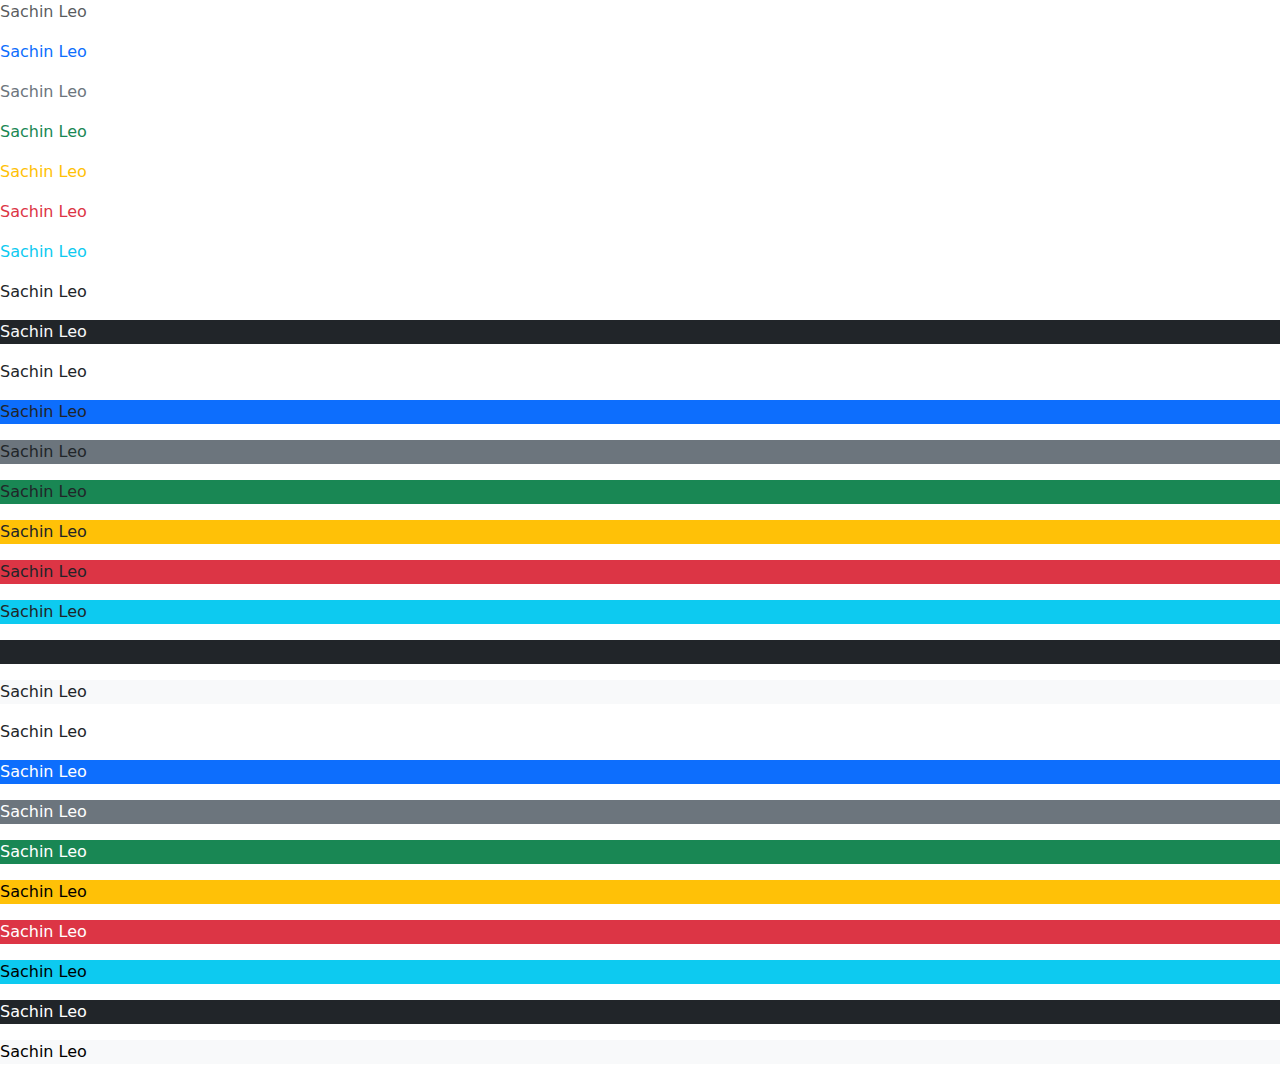
<file: Day 1/index.html>
<!DOCTYPE html>
<html lang="en">
<head>
    
    <meta charset="UTF-8">
    <meta name="viewport" content="width=device-width, initial-scale=1.0">
    <title>Document</title>
    <!-- <link rel="stylesheet" href="styles.css"> -->
    <link href="https://cdn.jsdelivr.net/npm/bootstrap@5.3.3/dist/css/bootstrap.min.css" rel="stylesheet">
<body>

    <!-- <div class="container bg-primary">
        <h1>Bootstrap Class</h1>
        <h2>Day 1</h2>
        <h3>Intro Class</h3>
    </div>

    <div class="container-fluid bg-secondary">
        <h1>Bootstrap Class</h1>
        <h2>Day 1</h2>
        <h3>Intro Class</h3>

    </div> -->

    <!-- <p class="h1">Hello This is paragraph tag.</p>
    <p class="h2">Hello This is paragraph tag.</p>
    <p class="h3">Hello This is paragraph tag.</p>
    <p class="h4">Hello This is paragraph tag.</p>
    <p class="h5">Hello This is paragraph tag.</p>
    <p class="h6">Hello This is paragraph tag.</p>

    <p class="display-1">Display</p>
    <p class="display-1">Display</p>
    <p class="display-2">Display</p>
    <p class="display-3">Display</p>
    <p class="display-4">Display</p>
    <p class="display-5">Display</p>
    <p class="display-6">Display</p>
    <h1 class="display-1">Example  <small>bootstrap</small></h1>
    <h1 class="display-1">Example  <mark>bootstrap</mark></h1> -->


<p class="text-muted">Sachin Leo</p>
    <p class="text-primary">Sachin Leo</p>
    <p class="text-secondary">Sachin Leo</p>
    <p class="text-success">Sachin Leo</p>
    <p class="text-warning">Sachin Leo</p>
    <p class="text-danger">Sachin Leo</p>
    <p class="text-info">Sachin Leo</p>
    <p class="text-dark">Sachin Leo</p>
    <p class="text-light bg-dark">Sachin Leo</p>

    <p class="bg-muted">Sachin Leo</p>
    <p class="bg-primary">Sachin Leo</p>
    <p class="bg-secondary">Sachin Leo</p>
    <p class="bg-success">Sachin Leo</p>
    <p class="bg-warning">Sachin Leo</p>
    <p class="bg-danger">Sachin Leo</p>
    <p class="bg-info">Sachin Leo</p>
    <p class="bg-dark">Sachin Leo</p>
    <p class="bg-light">Sachin Leo</p>

    <p class="text-bg-muted">Sachin Leo</p>
    <p class="text-bg-primary">Sachin Leo</p>
    <p class="text-bg-secondary">Sachin Leo</p>
    <p class="text-bg-success">Sachin Leo</p>
    <p class="text-bg-warning">Sachin Leo</p>
    <p class="text-bg-danger">Sachin Leo</p>
    <p class="text-bg-info">Sachin Leo</p>
    <p class="text-bg-dark">Sachin Leo</p>
    <p class="text-bg-light">Sachin Leo</p>

    
    

    <script src="https://cdn.jsdelivr.net/npm/bootstrap@5.3.3/dist/js/bootstrap.bundle.min.js"></script>
</body>
</html>
</file>
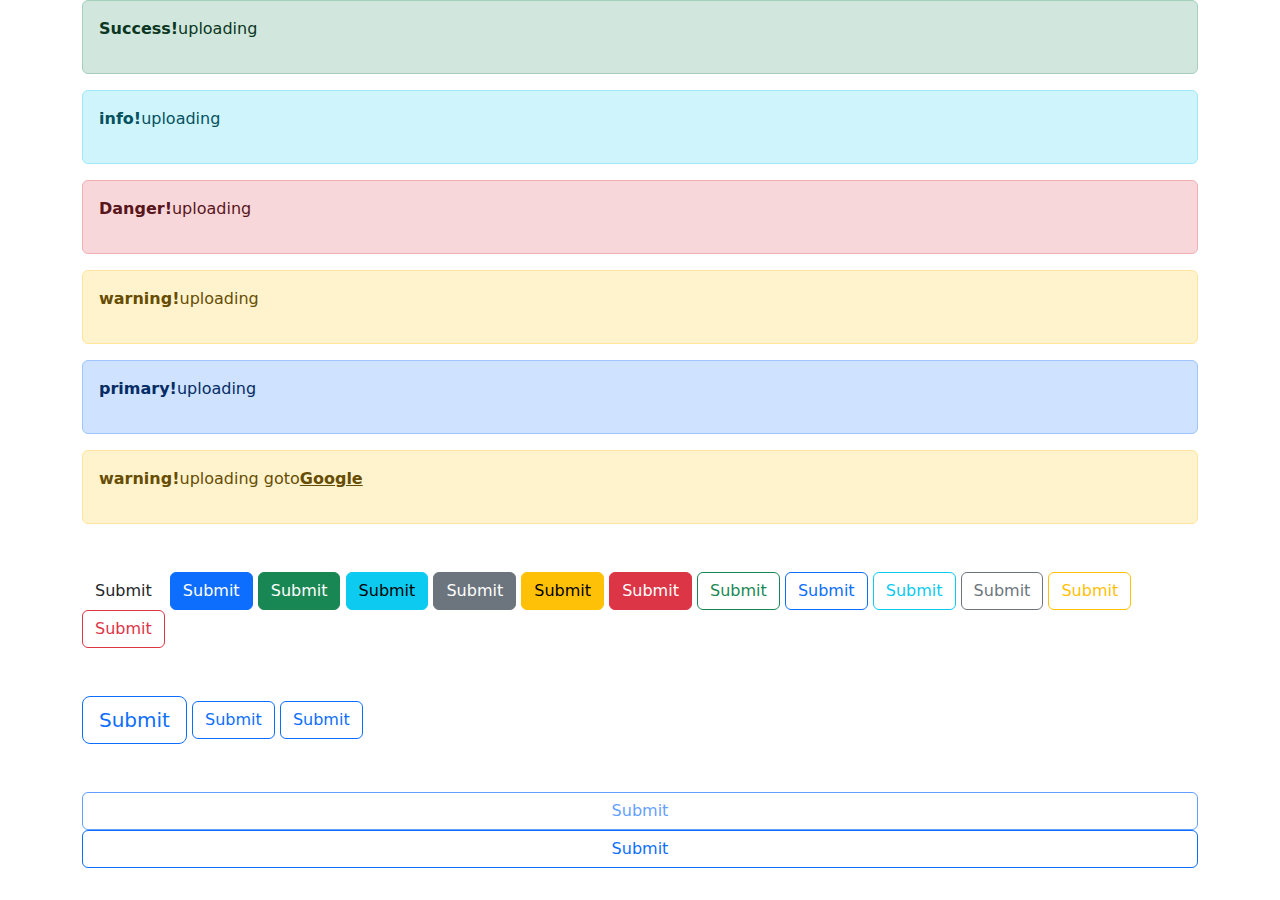
<file: Day 2/index.html>
<!DOCTYPE html>
<html lang="en">
<head>
    
    <meta charset="UTF-8">
    <meta name="viewport" content="width=device-width, initial-scale=1.0">
    <title>Document</title>
    <!-- <link rel="stylesheet" href="styles.css"> -->
    <link href="https://cdn.jsdelivr.net/npm/bootstrap@5.3.3/dist/css/bootstrap.min.css" rel="stylesheet">
<body>
    <!-- <table>
        <tr>
            <th>RTC Number</th>
            <th>name</th>
            <th>Department</th>
        </tr>
        <tr>
            <td>RTC051</td>
            <td>Devi</td>
            <td>IT</td>
        </tr>
        <tr>
            <td>RTC052</td>
            <td>suga</td>
            <td>IT</td>
        </tr>
        <tr>
            <td>RTC053</td>
            <td>jesi</td>
            <td>IT</td>
        </tr>


    <table class="table ">
        <tr>
            <th>RTC Number</th>
            <th>name</th>
            <th>Department</th>
        </tr>
        <tr>
            <td>RTC051</td>
            <td>Devi</td>
            <td>IT</td>
        </tr>
        <tr>
            <td>RTC052</td>
            <td>suga</td>
            <td>IT</td>
        </tr>
        <tr>
            <td>RTC053</td>
            <td>jesi</td>
            <td>IT</td>
        </tr>


    <table class="table table-striped">
        <tr>
            <th>RTC Number</th>
            <th>name</th>
            <th>Department</th>
        </tr>
        <tr>
            <td>RTC051</td>
            <td>Devi</td>
            <td>IT</td>
        </tr>
        <tr>
            <td>RTC052</td>
            <td>suga</td>
            <td>IT</td>
        </tr>
        <tr>
            <td>RTC053</td>
            <td>jesi</td>
            <td>IT</td>
        </tr>

        <tr>
            <td>RTC007</td>
            <td>Leo</td>
            <td>IT</td>
        </tr>

        <table class="table table-dark">
            <tr class="table-primary">
                <th>RTC Number</th>
                <th>name</th>
                <th>Department</th>
            </tr>
            <tr>
                <td>RTC051</td>
                <td>Devi</td>
                <td>IT</td>
            </tr>
            <tr>
                <td>RTC052</td>
                <td>suga</td>
                <td>IT</td>
            </tr>
            <tr>
                <td>RTC053</td>
                <td>jesi</td>
                <td>IT</td>
            </tr>

            <table class="table table-bordered">
                <tr>
                    <th>RTC Number</th>
                    <th>name</th>
                    <th>Department</th>
                </tr>
                <tr class="table-warning">
                    <td>RTC051</td>
                    <td>Devi</td>
                    <td>IT</td>
                </tr>
                <tr class="table-danger">
                    <td>RTC052</td>
                    <td>suga</td>
                    <td>IT</td>
                </tr>
                <tr>
                    <td>RTC053</td>
                    <td>jesi</td>
                    <td>IT</td>
                </tr>

                <table class="table table-hover">
                    <tr>
                        <th>RTC Number</th>
                        <th>name</th>
                        <th>Department</th>
                    </tr>
                    <tr>
                        <td>RTC051</td>
                        <td>Devi</td>
                        <td>IT</td>
                    </tr>
                    <tr>
                        <td>RTC052</td>
                        <td>suga</td>
                        <td>IT</td>
                    </tr>
                    <tr>
                        <td>RTC053</td>
                        <td>jesi</td>
                        <td>IT</td>
                    </tr>

                    <table class="table table-borderless">
                        <tr>
                            <th>RTC Number</th>
                            <th>name</th>
                            <th>Department</th>
                        </tr>
                        <tr>
                            <td>RTC051</td>
                            <td>Devi</td>
                            <td>IT</td>
                        </tr>
                        <tr>
                            <td>RTC052</td>
                            <td>suga</td>
                            <td>IT</td>
                        </tr>
                        <tr>
                            <td>RTC053</td>
                            <td>jesi</td>
                            <td>IT</td>
                        </tr>
    </table>
    



    <div class="container mt-5">

        <img src="nature.jpg"><br><br>
        <img src="nature.jpg"class="rounded">
    </div>

    <img src="nature.jpg"class="rounded float-end">
    <img src="nature.jpg"class="rounded float-front">

    </div>  -->



    <div class="container">
        <div class="alert alert-success">
            <p><strong>Success!</strong>uploading</p>
        </div>
    
        <div class="alert alert-info">
            <p><strong>info!</strong>uploading</p>
        </div>
        
        
        <div class="alert alert-danger">
            <p><strong>Danger!</strong>uploading</p>
        </div>
    
        <div class="alert alert-warning">
            <p><strong>warning!</strong>uploading</p>
        </div>
    
        <div class="alert alert-primary">
            <p><strong>primary!</strong>uploading</p>
        </div>
    
        <div class="alert alert-warning">
            <p><strong>warning!</strong>uploading goto<a href="www.google.com"class="alert-link">Google</a></p>
        </div>
    
    
    </div>



    <div class="container mt-5">
        <button type="button" class="btn">Submit</button>
        <button type="button" class="btn btn-primary">Submit</button>
        <button type="button" class="btn btn-success">Submit</button>
        <button type="button" class="btn btn-info">Submit</button>
        <button type="button" class="btn btn-secondary">Submit</button>
        <button type="button" class="btn btn-warning">Submit</button>
        <button type="button" class="btn btn-danger">Submit</button>
    
    
        <button type="button" class="btn btn-outline-success">Submit</button>
        <button type="button" class="btn btn-outline-primary">Submit</button>
        <button type="button" class="btn btn-outline-info">Submit</button>
        <button type="button" class="btn btn-outline-secondary">Submit</button>
        <button type="button" class="btn btn-outline-warning">Submit</button>
        <button type="button" class="btn btn-outline-danger">Submit</button>
    
    </div>
    <div class="container mt-5">
    <button type="button" class="btn btn-outline-primary btn-lg">Submit</button>
    <button type="button" class="btn btn-outline-primary">Submit</button>
    <button type="button" class="btn btn-outline-primary btn-sml">Submit</button>
    </div>
    
    <div class="container mt-5">
        <div class="d-grid">
        <button type="button" class="btn btn-outline-primary btn-block disabled">Submit</button>
        <button type="button" class="btn btn-outline-primary btn-block ">Submit</button>
    </div>
        </div>

    <script src="https://cdn.jsdelivr.net/npm/bootstrap@5.3.3/dist/js/bootstrap.bundle.min.js"></script>
</body>
</html>
</file>
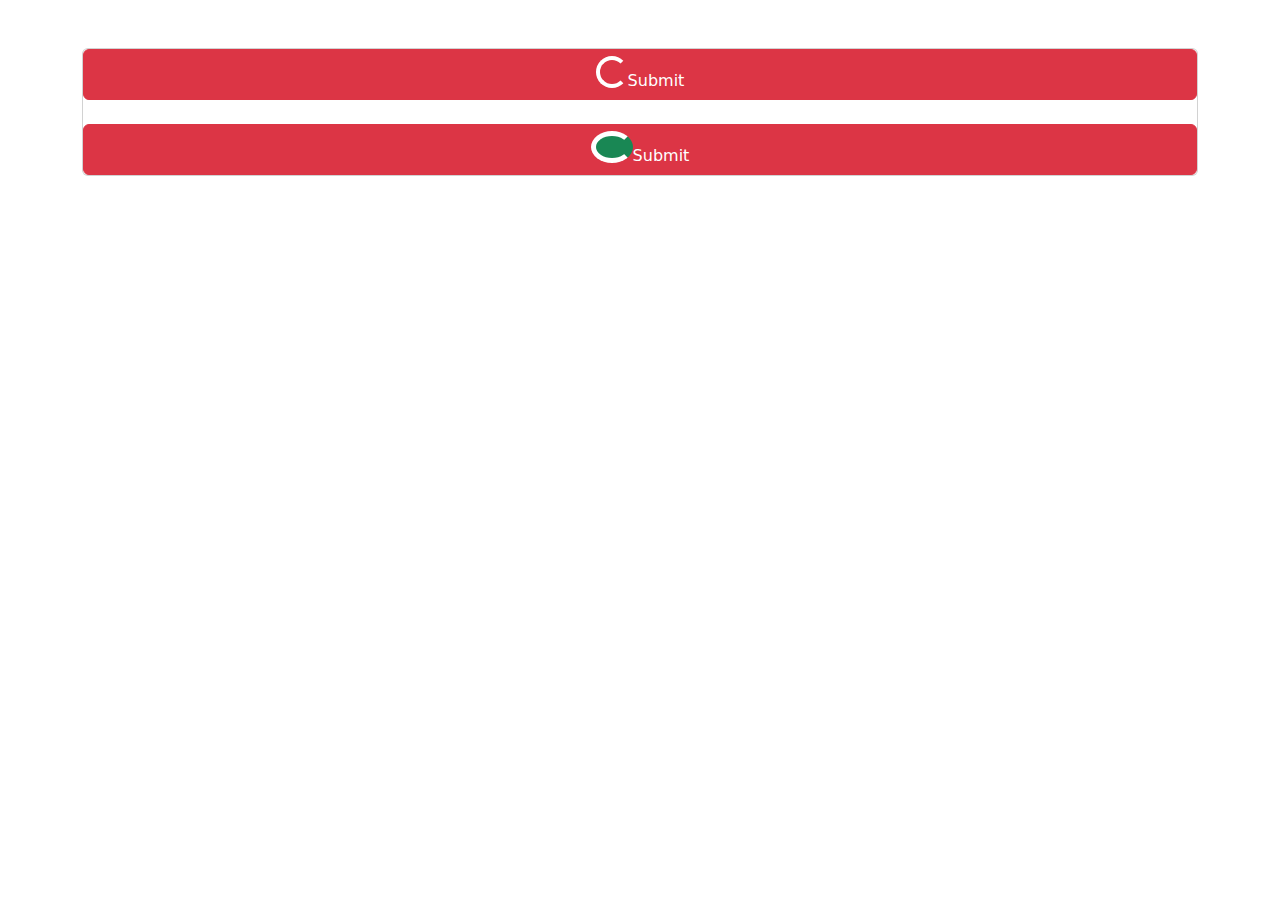
<file: Day 3/index.html>
<!DOCTYPE html>
<html lang="en">
<head>
    
    <meta charset="UTF-8">
    <meta name="viewport" content="width=device-width, initial-scale=1.0">
    <title>Document</title>
    <!-- <link rel="stylesheet" href="styles.css"> -->
    <link href="https://cdn.jsdelivr.net/npm/bootstrap@5.3.3/dist/css/bootstrap.min.css" rel="stylesheet">
<body>
    

<!-- 
    <div class="container mt-5">
        <button type="button" class="btn">Submit</button>
        <button type="button" class="btn btn-primary">Submit</button>
        <button type="button" class="btn btn-success">Submit</button>
        <button type="button" class="btn btn-info">Submit</button>
        <button type="button" class="btn btn-secondary">Submit</button>
        <button type="button" class="btn btn-warning">Submit</button>
        <button type="button" class="btn btn-danger">Submit</button>
    
    
        <button type="button" class="btn btn-outline-success">Submit</button>
        <button type="button" class="btn btn-outline-primary">Submit</button>
        <button type="button" class="btn btn-outline-info">Submit</button>
        <button type="button" class="btn btn-outline-secondary">Submit</button>
        <button type="button" class="btn btn-outline-warning">Submit</button>
        <button type="button" class="btn btn-outline-danger">Submit</button>
    
    </div>
    <div class="container mt-5">
    <button type="button" class="btn btn-outline-primary btn-lg">Submit</button>
    <button type="button" class="btn btn-outline-primary">Submit</button>
    <button type="button" class="btn btn-outline-primary btn-sml">Submit</button>
    </div>
    
    <div class="container mt-5">
        <div class="d-grid">
        <button type="button" class="btn btn-outline-primary btn-block disabled">Submit</button>
        <button type="button" class="btn btn-outline-primary btn-block ">Submit</button>
    </div>
        </div> -->

    <!-- <div class="btn-group">
        <button class="btn btn-primary">apple</button>
        <button class="btn btn-success">Samsung</button>
        <button class="btn btn-warning">Oppo</button>
    </div><br>

    <div class="mt-3 btn-group btn-group-sm">
        <button class="btn btn-primary">apple</button>
        <button class="btn btn-success">Samsung</button>
        <button class="btn btn-warning">Oppo</button>
    </div><br>

    <div class=" mt-3 btn-group btn-group-lg">
        <button class="btn btn-primary">apple</button>
        <button class="btn btn-success">Samsung</button>
        <button class="btn btn-warning">Oppo</button>
    </div><br>


    <div class=" mt-3 btn-group-vertical btn-group-lg">
        <button class="btn btn-primary">apple</button>
        <button class="btn btn-success">Samsung</button>
        <button class="btn btn-warning">Oppo</button>
    </div> -->

    <!-- <div class="container mt-5">

        <div class="progress">
            <div class="progress-bar" style="width: 70%">

            </div>70%

        </div>
    
    <br>

    <div class="progress" >
        <div class="progress-bar bg-success" style="width: 70%">

        </div>

    </div>
   

   <br>

   <div class="progress" style="height: 50px">
    <div class="progress-bar progress-bar-striped progress-bar-animated bg-success" style="width: 70%">

    </div>

    </div>

    <br>

    <div class="progress">
        <div class="progress-bar progress-bar-striped progress-bar-animated bg-danger" style="width: 70%">
    
        </div>
    
        </div>
    </div> -->

    <div class="container mt-5">
        <div class="card">
            <!-- <div class="card-header">
                <h4>Hello This is a Sample</h4>

            </div>

            
            <div class="card-body">
                <img src="https://cdn.britannica.com/30/199930-131-B3D1D347/computer.jpg"  class="card-img-top" alt=""><br>
                <button class="btn btn-info">Premium</button>
                <p class="card-text">Lorem ipsum dolor sit amet.</p>

            </div>

            <div class="card-header">
                <h4>Hello This is a Sample</h4>

            </div> 

            
        
            -->

            



    <button class="btn btn-danger">
        <span class="spinner-border"></span>Submit
    </button>

    <br>

    <button class="btn btn-danger">
        <span class="btn btn-success btn-lg spinner-border"></span>Submit

    </button>

</div>
</div>

    <script src="https://cdn.jsdelivr.net/npm/bootstrap@5.3.3/dist/js/bootstrap.bundle.min.js"></script>
</body>
</html>
</file>
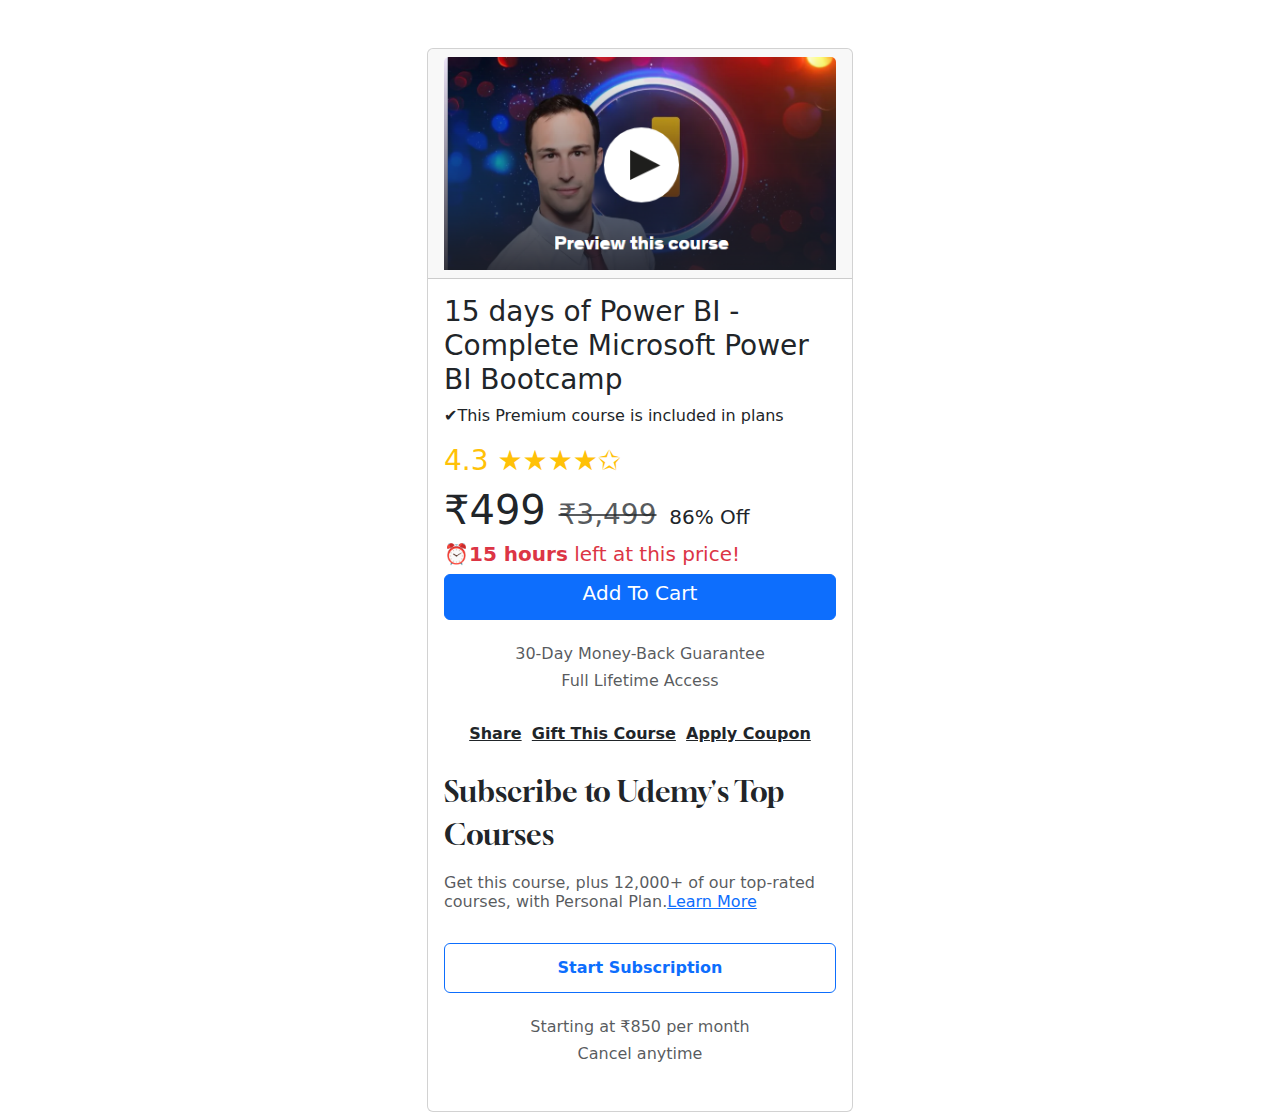
<file: Day 3/project card.html>
<!DOCTYPE html>
<html lang="en">
<head>
    
    <meta charset="UTF-8">
    <meta name="viewport" content="width=device-width, initial-scale=1.0">
    <title>Document</title>
    <link rel="preconnect" href="https://fonts.googleapis.com">
    <link rel="preconnect" href="https://fonts.gstatic.com" crossorigin>
    <link href="https://fonts.googleapis.com/css2?family=Gloock&display=swap" rel="stylesheet">
    <link href="https://cdn.jsdelivr.net/npm/bootstrap@5.3.3/dist/css/bootstrap.min.css" rel="stylesheet">
    <style>
        .center-text{
            text-align: center;
        }

        .font{
            font-family: "Gloock", serif;
            font-weight: 500;
            font-style: normal;
            font-size:180%;
        }
    </style>
</head>
<body>
    <div class="container mt-5" style="width: 450px;">
        <div class="card">
            <div class="card-header" >
                <img src="card image.png"  class="card-img-top">

            </div>

            <div class="card-body">
                <p class="h3">15 days of Power BI - Complete Microsoft Power BI Bootcamp</p>

                <p class="card-text">&#10004;This Premium course is included in plans</p>
                <p class="h3 text-warning">4.3 ★★★★✩</p>
                <p class="h1">₹499 <strike class="h3 text-muted">₹3,499</strike> <span class="h5">86% Off</span></p>
                <p class="h5 text-danger">⏰<strong>15 hours</strong> left at this price!</p>

                <div class="d-grid">
                <button class="btn btn-primary"><p class="h5">Add To Cart</p></button>
                </div><br>

                <div class="center-text">
                    <p class="card-text h6 text-muted">30-Day Money-Back Guarantee</p>
                    <p class="card-text h6 text-muted">Full Lifetime Access</p><br>
                    <p class="card-text"><span><strong><u>Share</u></strong></span>  <span>ㅤㅤ</span> <span><strong><u>Gift This Course</u></strong></span>   <span>ㅤㅤ</span> <span><strong><u>Apply Coupon</u></strong></span></p>
                    
                    
                </div>
                <br>
                <p class="font">Subscribe to Udemy's Top Courses</p>
                <p class="card-text h6 text-muted">Get this course, plus 12,000+ of our top-rated courses, with Personal Plan.<a href="#">Learn More</a></p>
                <br>
                <div class="d-grid">
                    <button type="button" class="btn btn-outline-primary" style="height: 50px;"><strong>Start Subscription</strong></button>
                </div><br>

                <div class="center-text">
                    <p class="card-text h6 text-muted">Starting at ₹850 per month</p>
                    <p class="card-text h6 text-muted">Cancel anytime</p><br>
                </div>
            </div>
        </div>
    </div>
    <script src="https://cdn.jsdelivr.net/npm/bootstrap@5.3.3/dist/js/bootstrap.bundle.min.js"></script>
</body>
</html>
</file>
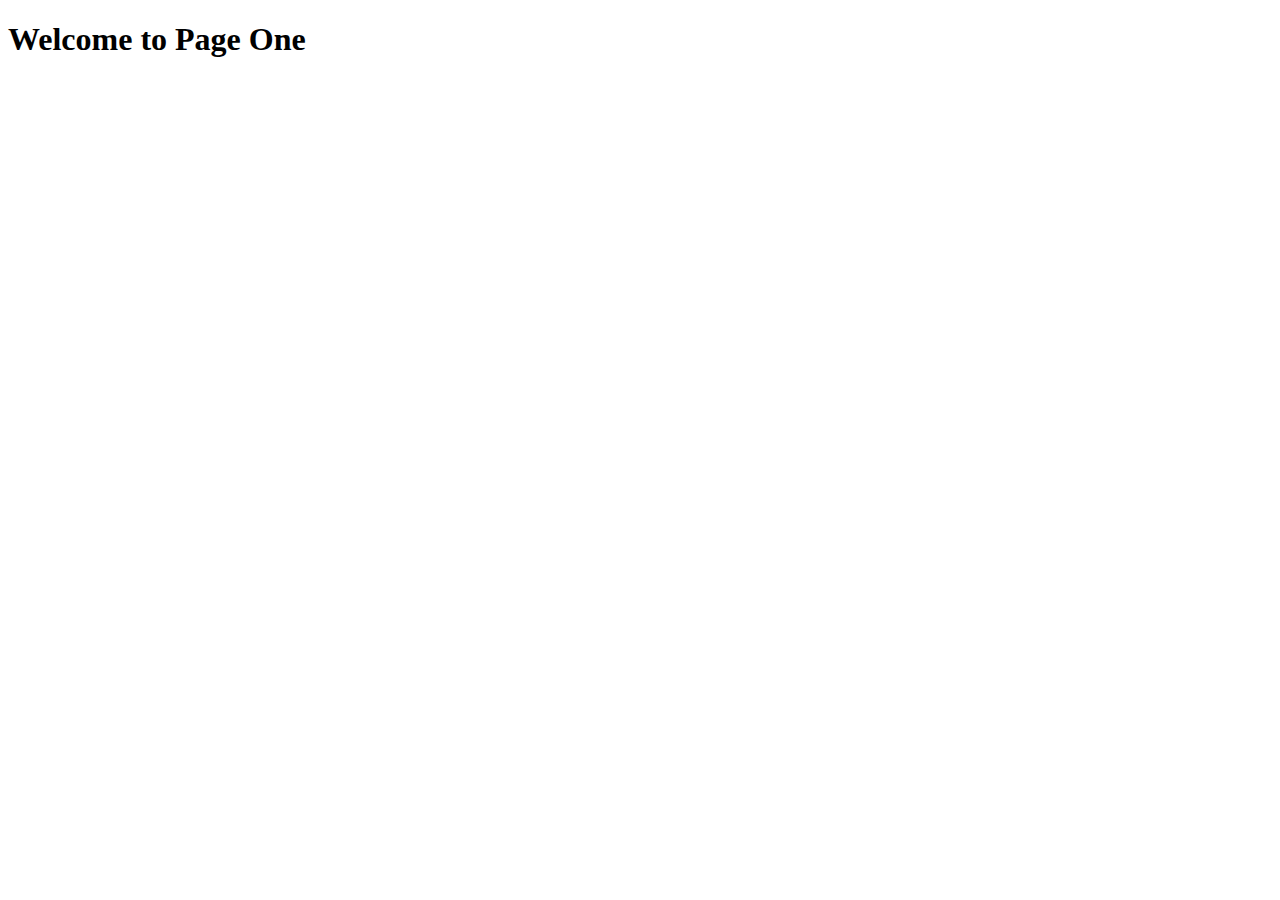
<file: Day 4/page1.html>
<!DOCTYPE html>
<html lang="en">
<head>
    <meta charset="UTF-8">
    <meta name="viewport" content="width=device-width, initial-scale=1.0">
    <title>Document</title>
</head>
<body>
    <h1>Welcome to Page One</h1>
</body>
</html>
</file>
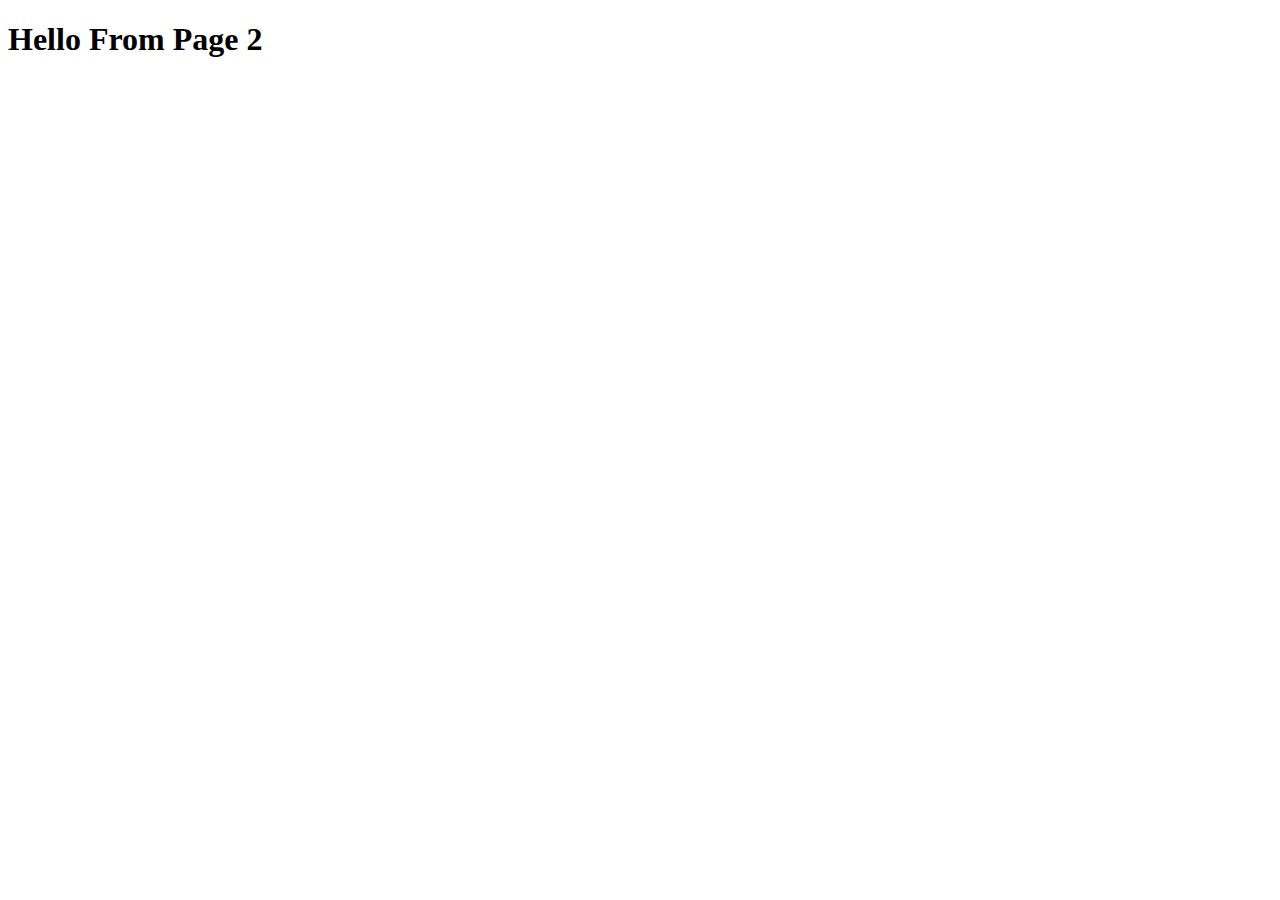
<file: Day 4/page2.html>
<!DOCTYPE html>
<html lang="en">
<head>
    <meta charset="UTF-8">
    <meta name="viewport" content="width=device-width, initial-scale=1.0">
    <title>Document</title>
</head>
<body>
    <h1>Hello From Page 2</h1>
</body>
</html>
</file>
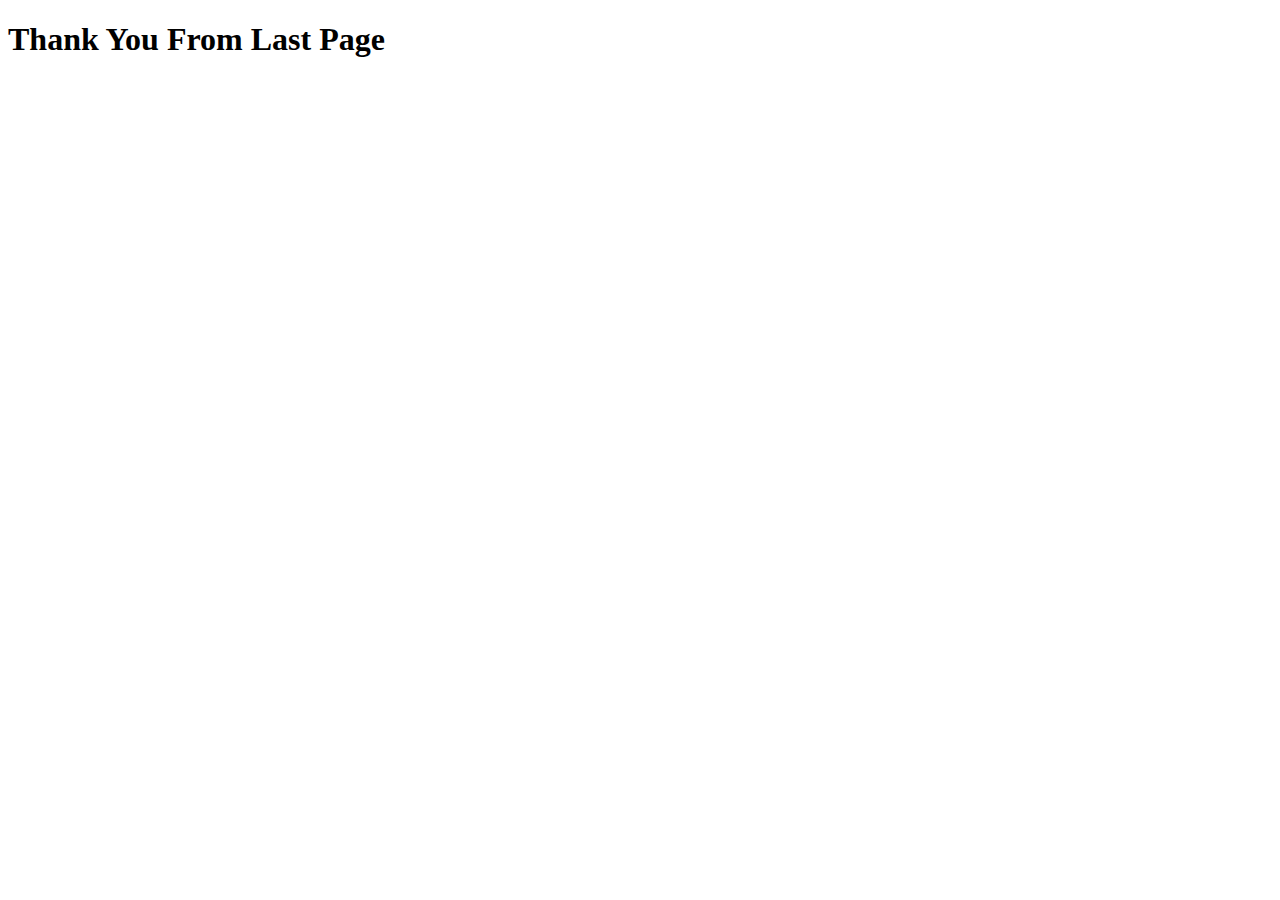
<file: Day 4/page3.html>
<!DOCTYPE html>
<html lang="en">
<head>
    <meta charset="UTF-8">
    <meta name="viewport" content="width=device-width, initial-scale=1.0">
    <title>Document</title>
</head>
<body>
    <h1>Thank You From Last Page</h1>
</body>
</html>
</file>
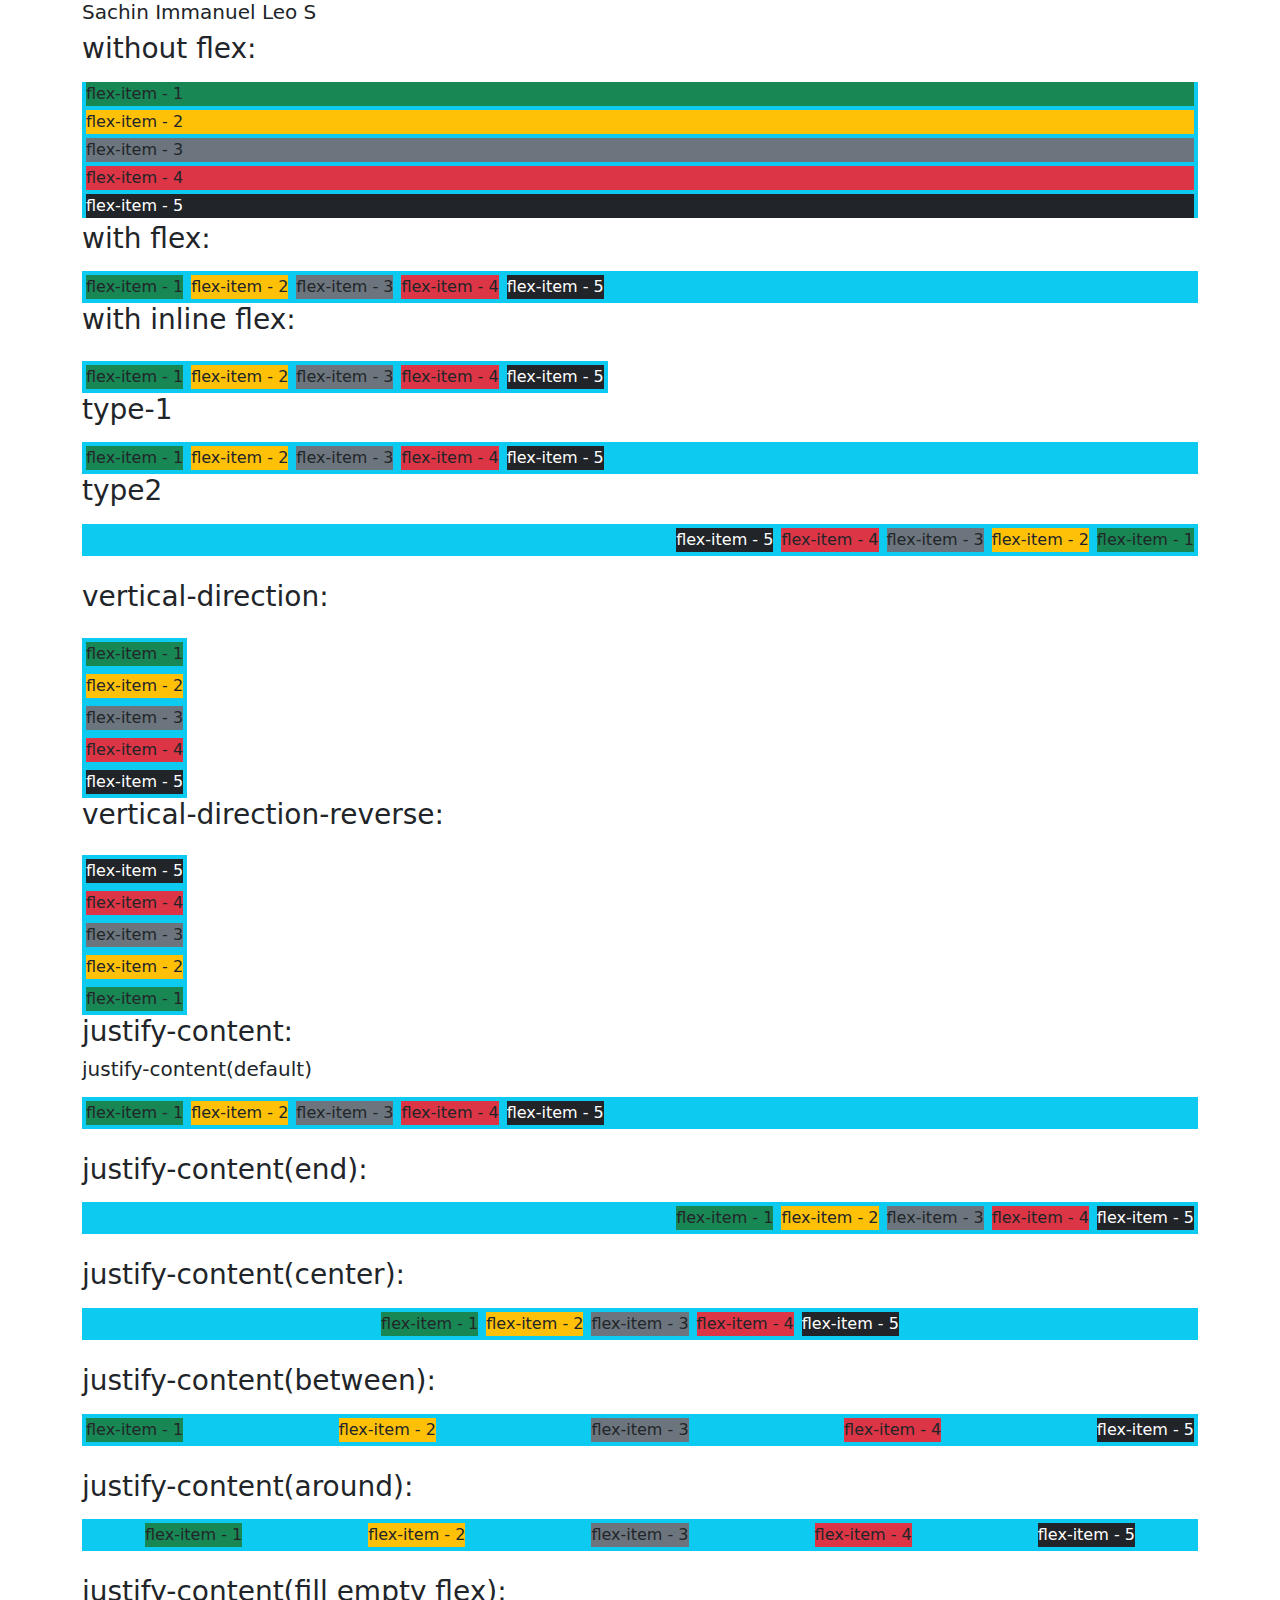
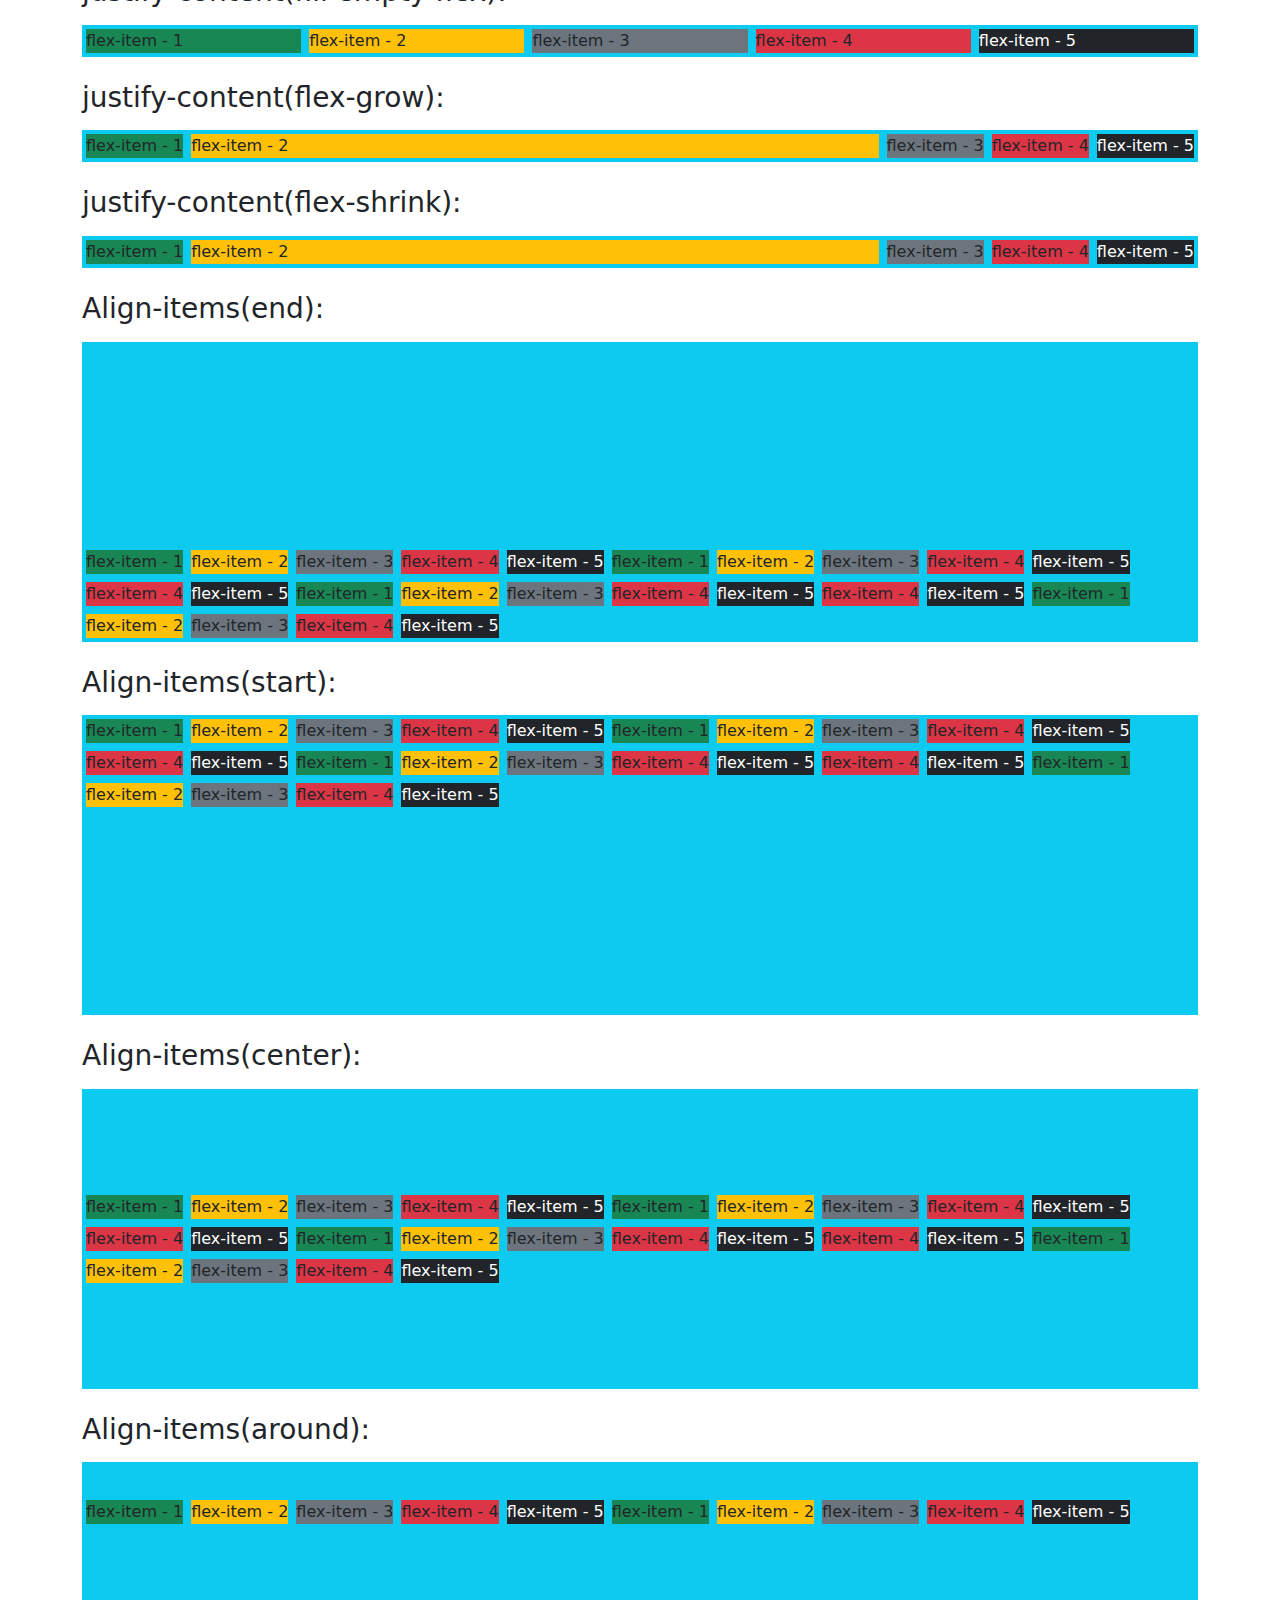
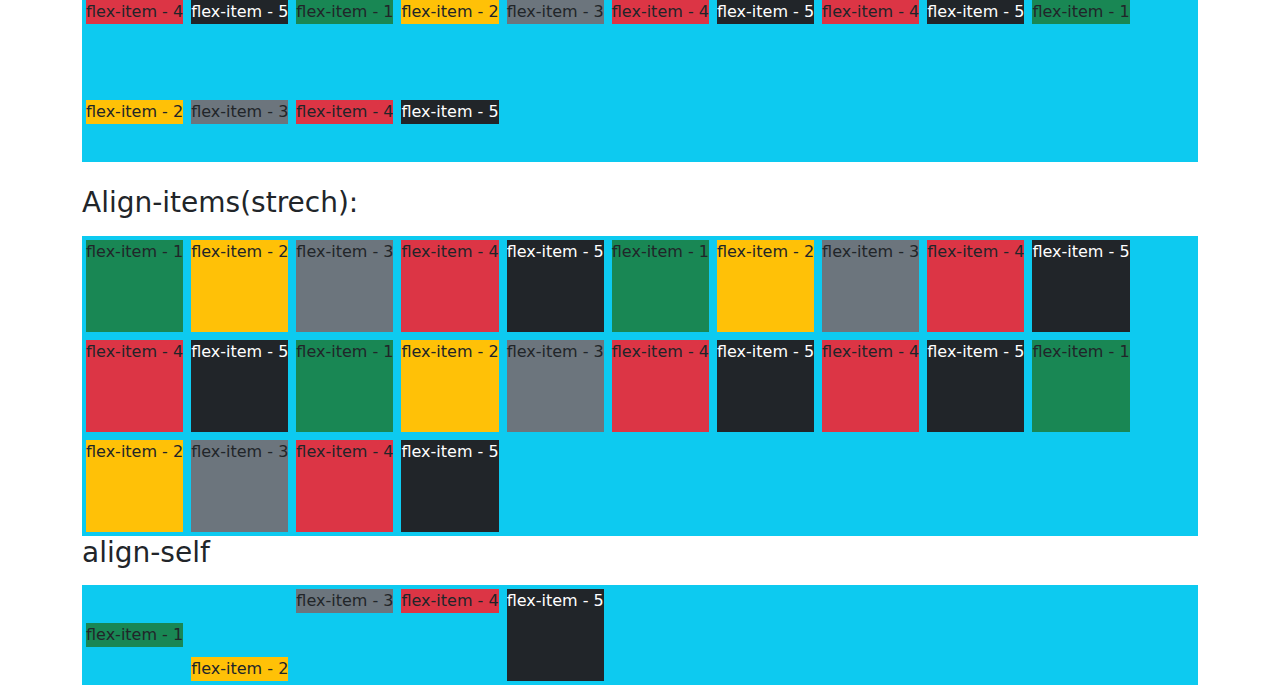
<file: Day 5 Flex/flex.html>
<!DOCTYPE html>
<html lang="en">
<head>
    <meta charset="UTF-8">
    <meta name="viewport" content="width=device-width, initial-scale=1.0">
    <title>Document</title>
</head>
<link href="https://cdn.jsdelivr.net/npm/bootstrap@5.3.3/dist/css/bootstrap.min.css" rel="stylesheet">

<body>
    <div class="container">

        <h5>Sachin Immanuel Leo S</h5>
    </div>
     <div class="container"> 
     <h3>without flex:</h3>
    <div class="mt-3 bg-info ">
         <div class="bg-success m-1">flex-item - 1</div>
         <div class="bg-warning m-1">flex-item - 2</div>
         <div class="bg-secondary m-1">flex-item - 3</div>
         <div class="bg-danger m-1">flex-item - 4</div>
         <div class="text-bg-dark m-1">flex-item - 5</div>
    </div>
    <h3>with flex:</h3>
    <div class="mt-3 bg-info d-flex">
        <div class="bg-success m-1">flex-item - 1</div>
        <div class="bg-warning m-1">flex-item - 2</div>
        <div class="bg-secondary m-1">flex-item - 3</div>
        <div class="bg-danger m-1">flex-item - 4</div>
        <div class="text-bg-dark m-1">flex-item - 5</div>
   </div>
   <h3>with inline flex:</h3>
   <div class="mt-3 bg-info d-inline-flex">
        <div class="bg-success m-1">flex-item - 1</div>
        <div class="bg-warning m-1">flex-item - 2</div>
        <div class="bg-secondary m-1">flex-item - 3</div>
        <div class="bg-danger m-1">flex-item - 4</div>
        <div class="text-bg-dark m-1">flex-item - 5</div>
   </div>
   <h3>type-1</h3>
    <div class="mt-3 bg-info d-flex flex-row">
        <div class="bg-success m-1">flex-item - 1</div>
        <div class="bg-warning m-1">flex-item - 2</div>
        <div class="bg-secondary m-1">flex-item - 3</div>
        <div class="bg-danger m-1">flex-item - 4</div>
        <div class="text-bg-dark m-1">flex-item - 5</div>
   </div>
   <h3>type2</h3>
   <div class="mt-3 bg-info d-flex flex-row-reverse ">
        <div class="bg-success m-1">flex-item - 1</div>
        <div class="bg-warning m-1">flex-item - 2</div>
        <div class="bg-secondary m-1">flex-item - 3</div>
        <div class="bg-danger m-1">flex-item - 4</div>
        <div class="text-bg-dark m-1">flex-item - 5</div>
    </div>
    <br>
   <h3>vertical-direction:</h3>
   <div class="mt-3 bg-info d-inline-flex flex-column ">
        <div class="bg-success m-1">flex-item - 1</div>
        <div class="bg-warning m-1">flex-item - 2</div>
        <div class="bg-secondary m-1">flex-item - 3</div>
        <div class="bg-danger m-1">flex-item - 4</div>
        <div class="text-bg-dark m-1">flex-item - 5</div>
    </div>
    <br>
    <h3>vertical-direction-reverse:</h3>
    <div class="mt-3 bg-info d-inline-flex flex-column-reverse ">
        <div class="bg-success m-1">flex-item - 1</div>
        <div class="bg-warning m-1">flex-item - 2</div>
        <div class="bg-secondary m-1">flex-item - 3</div>
        <div class="bg-danger m-1">flex-item - 4</div>
        <div class="text-bg-dark m-1">flex-item - 5</div>
   </div>
   <br>
   <h3>justify-content:</h3>
   <h5>justify-content(default)</h5>
   <div class="mt-3 bg-info d-flex justify-content-start ">
       <div class="bg-success m-1">flex-item - 1</div>
       <div class="bg-warning m-1">flex-item - 2</div>
       <div class="bg-secondary m-1">flex-item - 3</div>
       <div class="bg-danger m-1">flex-item - 4</div>
       <div class="text-bg-dark m-1">flex-item - 5</div>
    </div>
    <br>
    <h3>justify-content(end):</h3>
   <div class="mt-3 bg-info d-flex justify-content-end ">
       <div class="bg-success m-1">flex-item - 1</div>
       <div class="bg-warning m-1">flex-item - 2</div>
       <div class="bg-secondary m-1">flex-item - 3</div>
       <div class="bg-danger m-1">flex-item - 4</div>
       <div class="text-bg-dark m-1">flex-item - 5</div>
    </div>
    <br>
    <h3>justify-content(center):</h3>
   <div class="mt-3 bg-info d-flex justify-content-center ">
       <div class="bg-success m-1">flex-item - 1</div>
       <div class="bg-warning m-1">flex-item - 2</div>
       <div class="bg-secondary m-1">flex-item - 3</div>
       <div class="bg-danger m-1">flex-item - 4</div>
       <div class="text-bg-dark m-1">flex-item - 5</div>
    </div>
    <br>
    <h3>justify-content(between):</h3>
    <div class="mt-3 bg-info d-flex justify-content-between ">
       <div class="bg-success m-1">flex-item - 1</div>
       <div class="bg-warning m-1">flex-item - 2</div>
       <div class="bg-secondary m-1">flex-item - 3</div>
       <div class="bg-danger m-1">flex-item - 4</div>
       <div class="text-bg-dark m-1">flex-item - 5</div>
    </div>
    <br>
    <h3>justify-content(around):</h3>
    <div class="mt-3 bg-info d-flex justify-content-around ">
       <div class="bg-success m-1">flex-item - 1</div>
       <div class="bg-warning m-1">flex-item - 2</div>
       <div class="bg-secondary m-1">flex-item - 3</div>
       <div class="bg-danger m-1">flex-item - 4</div>
       <div class="text-bg-dark m-1">flex-item - 5</div>
    </div>
    <br>
    <h3>justify-content(fill empty flex):</h3>
    <div class="mt-3 bg-info d-flex justify-content-around ">
       <div class="bg-success m-1 flex-fill">flex-item - 1</div>
       <div class="bg-warning m-1 flex-fill">flex-item - 2</div>
       <div class="bg-secondary m-1 flex-fill">flex-item - 3</div>
       <div class="bg-danger m-1 flex-fill">flex-item - 4</div>
       <div class="text-bg-dark m-1 flex-fill">flex-item - 5</div>
    </div>
    <br>
    <h3>justify-content(flex-grow):</h3>
    <div class="mt-3 bg-info d-flex justify-content-around ">
       <div class="bg-success m-1">flex-item - 1</div>
       <div class="bg-warning m-1 flex-grow-1">flex-item - 2</div>
       <div class="bg-secondary m-1">flex-item - 3</div>
       <div class="bg-danger m-1">flex-item - 4</div>
       <div class="text-bg-dark m-1 ">flex-item - 5</div>
    </div>
    <br>
    <h3>justify-content(flex-shrink):</h3>
    <div class="mt-3 bg-info d-flex justify-content-around ">
       <div class="bg-success m-1 flex-shrink">flex-item - 1</div>
       <div class="bg-warning m-1 flex-grow-1">flex-item - 2</div>
       <div class="bg-secondary m-1">flex-item - 3</div>
       <div class="bg-danger m-1">flex-item - 4</div>
       <div class="text-bg-dark m-1 ">flex-item - 5</div>
    </div>
    <br> 
    <div class="container"></div>
    <h3>Align-items(end):</h3>
    <div class="mt-3 bg-info d-flex align-content-end flex-wrap" style="height:300px">
       <div class="bg-success m-1 ">flex-item - 1</div>
       <div class="bg-warning m-1 ">flex-item - 2</div>
       <div class="bg-secondary m-1">flex-item - 3</div>
       <div class="bg-danger m-1">flex-item - 4</div>
       <div class="text-bg-dark m-1 ">flex-item - 5</div>
       <div class="bg-success m-1 ">flex-item - 1</div>
       <div class="bg-warning m-1 ">flex-item - 2</div>
       <div class="bg-secondary m-1">flex-item - 3</div>
       <div class="bg-danger m-1">flex-item - 4</div>
       <div class="text-bg-dark m-1 ">flex-item - 5</div>
       <div class="bg-danger m-1">flex-item - 4</div>
       <div class="text-bg-dark m-1 ">flex-item - 5</div>
       <div class="bg-success m-1 ">flex-item - 1</div>
       <div class="bg-warning m-1 ">flex-item - 2</div>
       <div class="bg-secondary m-1">flex-item - 3</div>
       <div class="bg-danger m-1">flex-item - 4</div>
       <div class="text-bg-dark m-1 ">flex-item - 5</div>
       <div class="bg-danger m-1">flex-item - 4</div>
       <div class="text-bg-dark m-1 ">flex-item - 5</div>
       <div class="bg-success m-1 ">flex-item - 1</div>
       <div class="bg-warning m-1 ">flex-item - 2</div>
       <div class="bg-secondary m-1">flex-item - 3</div>
       <div class="bg-danger m-1">flex-item - 4</div>
       <div class="text-bg-dark m-1 ">flex-item - 5</div>
    </div>
    <br>
    <h3>Align-items(start):</h3>
    <div class="mt-3 bg-info d-flex align-content-start flex-wrap" style="height:300px ">
       <div class="bg-success m-1 ">flex-item - 1</div>
       <div class="bg-warning m-1 ">flex-item - 2</div>
       <div class="bg-secondary m-1">flex-item - 3</div>
       <div class="bg-danger m-1">flex-item - 4</div>
       <div class="text-bg-dark m-1 ">flex-item - 5</div>
       <div class="bg-success m-1 ">flex-item - 1</div>
       <div class="bg-warning m-1 ">flex-item - 2</div>
       <div class="bg-secondary m-1">flex-item - 3</div>
       <div class="bg-danger m-1">flex-item - 4</div>
       <div class="text-bg-dark m-1 ">flex-item - 5</div>
       <div class="bg-danger m-1">flex-item - 4</div>
       <div class="text-bg-dark m-1 ">flex-item - 5</div>
       <div class="bg-success m-1 ">flex-item - 1</div>
       <div class="bg-warning m-1 ">flex-item - 2</div>
       <div class="bg-secondary m-1">flex-item - 3</div>
       <div class="bg-danger m-1">flex-item - 4</div>
       <div class="text-bg-dark m-1 ">flex-item - 5</div>
       <div class="bg-danger m-1">flex-item - 4</div>
       <div class="text-bg-dark m-1 ">flex-item - 5</div>
       <div class="bg-success m-1 ">flex-item - 1</div>
       <div class="bg-warning m-1 ">flex-item - 2</div>
       <div class="bg-secondary m-1">flex-item - 3</div>
       <div class="bg-danger m-1">flex-item - 4</div>
       <div class="text-bg-dark m-1 ">flex-item - 5</div>
    </div>
    <br>
    <h3>Align-items(center):</h3>
    <div class="mt-3 bg-info d-flex align-content-center flex-wrap" style="height:300px">
       <div class="bg-success m-1 ">flex-item - 1</div>
       <div class="bg-warning m-1 ">flex-item - 2</div>
       <div class="bg-secondary m-1">flex-item - 3</div>
       <div class="bg-danger m-1">flex-item - 4</div>
       <div class="text-bg-dark m-1 ">flex-item - 5</div>
       <div class="bg-success m-1 ">flex-item - 1</div>
       <div class="bg-warning m-1 ">flex-item - 2</div>
       <div class="bg-secondary m-1">flex-item - 3</div>
       <div class="bg-danger m-1">flex-item - 4</div>
       <div class="text-bg-dark m-1 ">flex-item - 5</div>
       <div class="bg-danger m-1">flex-item - 4</div>
       <div class="text-bg-dark m-1 ">flex-item - 5</div>
       <div class="bg-success m-1 ">flex-item - 1</div>
       <div class="bg-warning m-1 ">flex-item - 2</div>
       <div class="bg-secondary m-1">flex-item - 3</div>
       <div class="bg-danger m-1">flex-item - 4</div>
       <div class="text-bg-dark m-1 ">flex-item - 5</div>
       <div class="bg-danger m-1">flex-item - 4</div>
       <div class="text-bg-dark m-1 ">flex-item - 5</div>
       <div class="bg-success m-1 ">flex-item - 1</div>
       <div class="bg-warning m-1 ">flex-item - 2</div>
       <div class="bg-secondary m-1">flex-item - 3</div>
       <div class="bg-danger m-1">flex-item - 4</div>
       <div class="text-bg-dark m-1 ">flex-item - 5</div>
    </div>
    <br>
    <h3>Align-items(around):</h3>
    <div class="mt-3 bg-info d-flex align-content-around flex-wrap" style="height:300px">
       <div class="bg-success m-1 ">flex-item - 1</div>
       <div class="bg-warning m-1 ">flex-item - 2</div>
       <div class="bg-secondary m-1">flex-item - 3</div>
       <div class="bg-danger m-1">flex-item - 4</div>
       <div class="text-bg-dark m-1 ">flex-item - 5</div>
       <div class="bg-success m-1 ">flex-item - 1</div>
       <div class="bg-warning m-1 ">flex-item - 2</div>
       <div class="bg-secondary m-1">flex-item - 3</div>
       <div class="bg-danger m-1">flex-item - 4</div>
       <div class="text-bg-dark m-1 ">flex-item - 5</div>
       <div class="bg-danger m-1">flex-item - 4</div>
       <div class="text-bg-dark m-1 ">flex-item - 5</div>
       <div class="bg-success m-1 ">flex-item - 1</div>
       <div class="bg-warning m-1 ">flex-item - 2</div>
       <div class="bg-secondary m-1">flex-item - 3</div>
       <div class="bg-danger m-1">flex-item - 4</div>
       <div class="text-bg-dark m-1 ">flex-item - 5</div>
       <div class="bg-danger m-1">flex-item - 4</div>
       <div class="text-bg-dark m-1 ">flex-item - 5</div>
       <div class="bg-success m-1 ">flex-item - 1</div>
       <div class="bg-warning m-1 ">flex-item - 2</div>
       <div class="bg-secondary m-1">flex-item - 3</div>
       <div class="bg-danger m-1">flex-item - 4</div>
       <div class="text-bg-dark m-1 ">flex-item - 5</div>
    </div>
    <br>
    <h3>Align-items(strech):</h3>
    <div class="mt-3 bg-info d-flex align-content-strech flex-wrap" style="height:300px">
       <div class="bg-success m-1 ">flex-item - 1</div>
       <div class="bg-warning m-1 ">flex-item - 2</div>
       <div class="bg-secondary m-1">flex-item - 3</div>
       <div class="bg-danger m-1">flex-item - 4</div>
       <div class="text-bg-dark m-1 ">flex-item - 5</div>
       <div class="bg-success m-1 ">flex-item - 1</div>
       <div class="bg-warning m-1 ">flex-item - 2</div>
       <div class="bg-secondary m-1">flex-item - 3</div>
       <div class="bg-danger m-1">flex-item - 4</div>
       <div class="text-bg-dark m-1 ">flex-item - 5</div>
       <div class="bg-danger m-1">flex-item - 4</div>
       <div class="text-bg-dark m-1 ">flex-item - 5</div>
       <div class="bg-success m-1 ">flex-item - 1</div>
       <div class="bg-warning m-1 ">flex-item - 2</div>
       <div class="bg-secondary m-1">flex-item - 3</div>
       <div class="bg-danger m-1">flex-item - 4</div>
       <div class="text-bg-dark m-1 ">flex-item - 5</div>
       <div class="bg-danger m-1">flex-item - 4</div>
       <div class="text-bg-dark m-1 ">flex-item - 5</div>
       <div class="bg-success m-1 ">flex-item - 1</div>
       <div class="bg-warning m-1 ">flex-item - 2</div>
       <div class="bg-secondary m-1">flex-item - 3</div>
       <div class="bg-danger m-1">flex-item - 4</div>
       <div class="text-bg-dark m-1 ">flex-item - 5</div>
    </div>   
</div>
</div>   
</div> 
<div class="container">
    <h3>align-self</h3>
    <div class="mt-3 bg-info d-flex align-content-strech flex-wrap" style="height:100px">
        <div class="bg-success m-1 align-self-center ">flex-item - 1</div>
        <div class="bg-warning m-1 align-self-end">flex-item - 2</div>
        <div class="bg-secondary m-1 align-self-start">flex-item - 3</div>
        <div class="bg-danger m-1 align-self-baseline">flex-item - 4</div>
        <div class="text-bg-dark m-1 align-self-strech">flex-item - 5</div>
</div>
</div>
<script src="https://cdn.jsdelivr.net/npm/bootstrap@5.3.3/dist/js/bootstrap.bundle.min.js">
</file>
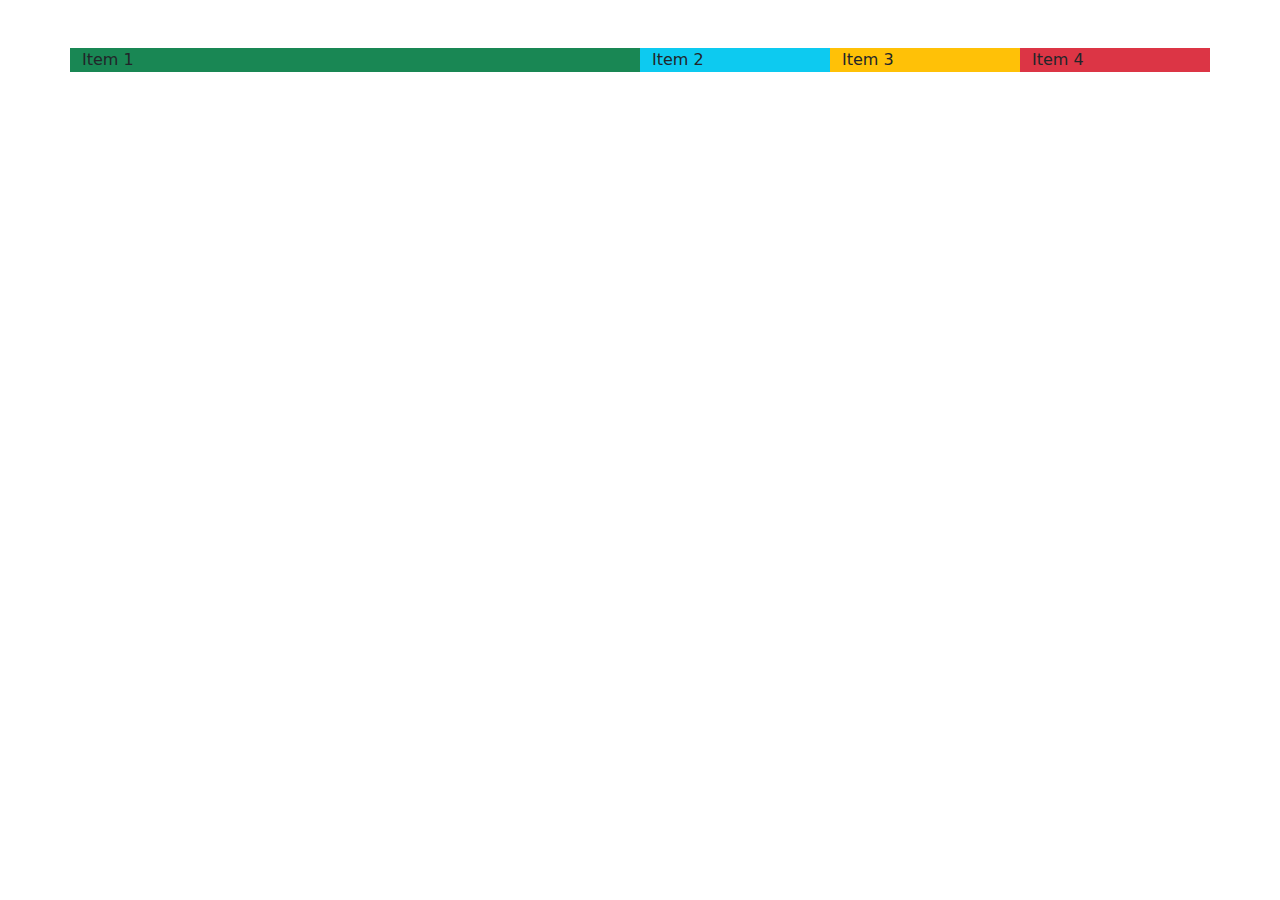
<file: Day 6/grid.html>
<!DOCTYPE html>
<html lang="en">
<head>
    
    <meta charset="UTF-8">
    <meta name="viewport" content="width=device-width, initial-scale=1.0">
    <title>Document</title>
    <link href="https://cdn.jsdelivr.net/npm/bootstrap@5.3.3/dist/css/bootstrap.min.css" rel="stylesheet">
<body>
    <!-- <div class="container my-5">
        <h1>12 Grid Items</h1>
        <div class="row">
            <div class="col bg-success">Grid Item 1</div>
            <div class="col bg-info">Grid Item 2</div>
            <div class="col bg-danger">Grid Item 3</div>
            <div class="col bg-warning">Grid Item 4</div>
            <div class="col bg-info">Grid Item 5</div>
            <div class="col bg-primary">Grid Item 6</div>
            <div class="col bg-secondary">Grid Item 7</div>
            <div class="col bg-success">Grid Item 8</div>
            <div class="col text-bg-dark">Grid Item 9</div>
            <div class="col bg-info">Grid Item 10</div>
            <div class="col bg-danger">Grid Item 11</div>
            <div class="col bg-warning">Grid Item 12</div>
        </div>
        <br>
        <h1>4 Grid Items</h1>
        <div class="row">
            <div class="col bg-success">Grid Item 1</div>
            <div class="col bg-info">Grid Item 2</div>
            <div class="col bg-danger">Grid Item 3</div>
            <div class="col bg-warning">Grid Item 4</div>
        </div>
        <br>
        <h1> 3 Grid Items</h1>
        <div class="row">
            <div class="col bg-success">Grid Item 1</div>
            <div class="col bg-info">Grid Item 2</div>
            <div class="col bg-danger">Grid Item 3</div>
          
        </div>
        <br>
        <h1> 2 Grid Items</h1>
        <div class="row">
            <div class="col bg-success">Grid Item 1</div>
            <div class="col bg-info">Grid Item 2</div> 
        </div>
        <br>
        <h1> 1 Grid Items</h1>
        <div class="row">
            <div class="col bg-success">Grid Item 1</div>
        </div>
        <br>
        <h1>Custom Grid Container</h1>
        <div class="row bg-info">
            <div class="col-4 bg-danger">
                <h2>side container</h2>
                <form>
                    <label for="">Name</label>
                    <input type="text" name="" placeholder="Enter Your Name">
                </form>
            </div>

            <div class="col-5 bg bg-warning">Main Container</div>
            <div class="col-8 bg-success">Third</div>

        </div>

    </div> -->

    <div class="container mt-5">
        <div class="row">
            <div class="col-lg-6 bg-success">Item 1</div>
            <div class="col-lg bg-info">Item 2</div>
            <div class="col lg-3 bg-warning">Item 3</div>
            <div class="col lg bg-danger">Item 4</div>
        </div>
    </div>




    <script src="https://cdn.jsdelivr.net/npm/bootstrap@5.3.3/dist/js/bootstrap.bundle.min.js"></script>
</body>
</html>
</file>
<file: Day 1/styles.css>
h1{
    color:brown
}
</file>
<file: Day 2/styles.css>
h1{
    color:brown
}
</file>
